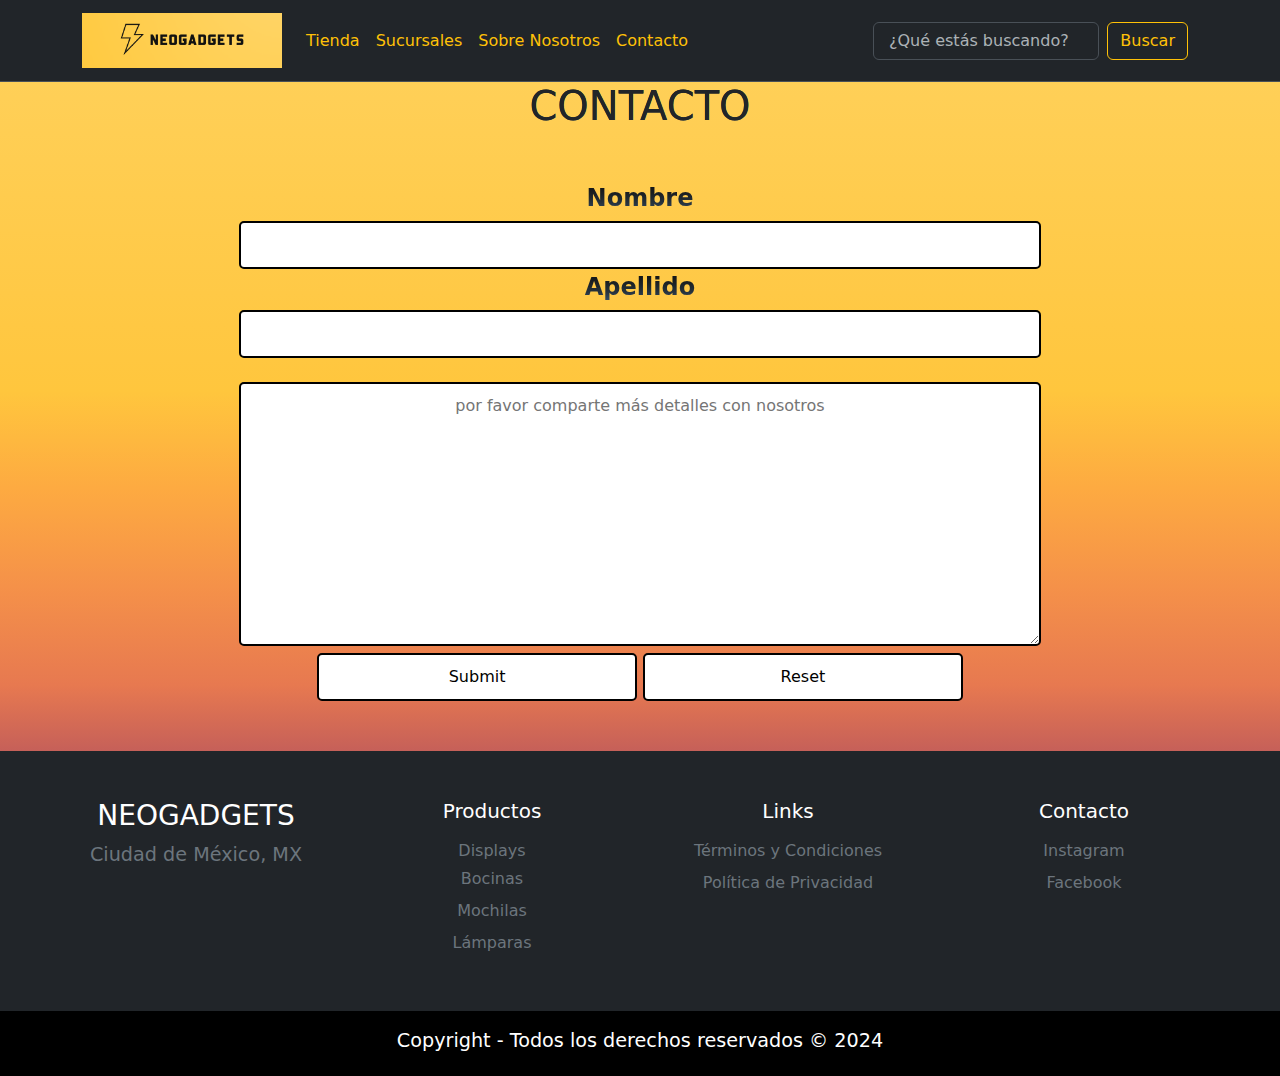
<file: html/Contacto.html>
<!DOCTYPE html>
<html lang="en">
<head>
    <meta charset="UTF-8">
    <meta name="viewport" content="width=device-width, initial-scale=1.0">
    <!--Etiquetas meta SEO-->
    <meta name="description" content="Ponte en contacto con nosotros. ¡Queremos escucharte!">
    <meta name="keywords" content="formulario, envío gratis, contacto">
    <!--Css linkeado-->
    <link rel="stylesheet" href="../css/style.css">
    <link rel="stylesheet" href="../css/backup.css">
<!--Título-->
    <title>Contacto: Atención 24/7, te responderemos pronto</title>
<!--Head-->
</head>
<!--Body-->
<body>
    <!--Barra de navegación-->
    <nav class="navbar navbar-expand-lg bg-dark border-bottom border-body" data-bs-theme="dark">
        <div class="container">
          <a class="navbar-brand" href="../index.html"><img src="../img/logo-oficial.png" alt="Logo de la empresa" width="200px"></a>
          <button class="navbar-toggler" type="button" data-bs-toggle="collapse" data-bs-target="#navbarSupportedContent" aria-controls="navbarSupportedContent" aria-expanded="false" aria-label="Toggle navigation">
            <span class="navbar-toggler-icon"></span>
          </button>
          <div class="collapse navbar-collapse" id="navbarSupportedContent">
            <ul class="navbar-nav me-auto mb-2 mb-lg-0">
              <li class="nav-item">
                <a class="nav-link link-warning" aria-current="page" href="./Tienda.html">Tienda</a>
              </li>
              <li class="nav-item">
                <a class="nav-link link-warning" aria-current="page" href="./Sucursales.html">Sucursales</a>
              </li>
              <li class="nav-item">
                <a class="nav-link link-warning" aria-current="page" href="./SobreNosotros.html">Sobre Nosotros</a>
              </li>
              <li class="nav-item">
                <a class="nav-link link-warning" aria-current="page" href="./Contacto.html">Contacto</a>
              </li>
            </ul>
            <form class="d-flex" role="search">
              <input class="form-control me-2" type="search" placeholder="¿Qué estás buscando?" aria-label="Buscar">
              <button class="btn btn-outline-warning" type="submit">Buscar</button>
            </form>
          </div>
        </div>
      </nav>
      <!--Título H1-->
      <h1 class="h1-paginas">Contacto</h1>
<!--Contenido Principal-->
    <main class="mb-2-lg-4" id="FormularioDeContacto">
    <div class="container-fluid" id="ContainerContacto">
        <form id="ContenidoFormulario">
            <label for="name">Nombre</label>
            <input type="text" id="name" class="container-fluid">
            
            <label for="last name">Apellido</label>
            <input type="text" id="last name" class="container-fluid">
            
            <label for="MESSAGE"></label>
            <textarea class="container-fluid" name="" id="" cols="30" rows="10" placeholder="por favor comparte más detalles con nosotros"></textarea>
            
            <input class="btnformulario" type="submit">
            <input class="btnformulario" type="reset">
            
                </form>

    </div>
</main>



<!--Footer-->
    <footer>
        <div class="container-fluid">
            <div class="row p-5  bg-dark text-white">
                <div class="col-xs-12 col-md-6 col-lg-3">
                    <p class="h3">NEOGADGETS</p>
                    <p class="text-secondary">Ciudad de México, MX</p>
                </div>
                <div class="col-xs-12 col-md-6 col-lg-3" id="TextoFooter">
                    <p class="h5 mb-3">Productos</p>
                    <div class="mb-1">
                        <a class="text-secondary text-decoration-none" href="">Displays</a>
                    </div>
                    <div class="mb-2">
                        <a class="text-secondary text-decoration-none" href="">Bocinas</a>
                    </div>
                    <div class="mb-2">
                        <a class="text-secondary text-decoration-none" href="">Mochilas</a>
                    </div>
                    <div class="mb-2">
                        <a class="text-secondary text-decoration-none" href=""> Lámparas</a>
                    </div>
                </div>
                <div class=" col-xs-12 col-md-6 col-lg-3" id="TextoFooter">
                    <p class="h5 mb-3" >Links</p>
                    <div class="mb-2">
                        <a class="text-secondary text-decoration-none" href="">Términos y Condiciones</a>
                    </div>
                    <div class="mb-2">
                        <a class="text-secondary text-decoration-none" href="">Política de Privacidad</a>
                    </div>
                </div>
                <div class="col-xs-12 col-md-6 col-lg-3" id="TextoFooter">
                    <p class="h5 mb-3">Contacto</p>
                <div class="mb-2">
                    <a class="text-secondary text-decoration-none" href="">Instagram</a>
                </div>
                <div class="mb-2">
                    <a class="text-secondary text-decoration-none" href="">Facebook</a>
                </div>
                </div>
            </div>
            <div class="col-xs-12 pt-3 pb-1">
                <p class="text-white text-center">Copyright - Todos los derechos reservados © 2024</p>
            </div>
        </div>
    </footer>
      <!--Boostrap linkeado-->
    <link href="https://cdn.jsdelivr.net/npm/bootstrap@5.3.3/dist/css/bootstrap.min.css" rel="stylesheet" integrity="sha384-QWTKZyjpPEjISv5WaRU9OFeRpok6YctnYmDr5pNlyT2bRjXh0JMhjY6hW+ALEwIH" crossorigin="anonymous">
<!--Boostrap links-->
    <script src="https://cdn.jsdelivr.net/npm/bootstrap@5.3.3/dist/js/bootstrap.min.js" integrity="sha384-0pUGZvbkm6XF6gxjEnlmuGrJXVbNuzT9qBBavbLwCsOGabYfZo0T0to5eqruptLy" crossorigin="anonymous"></script>
    <script src="https://cdn.jsdelivr.net/npm/bootstrap@5.3.3/dist/js/bootstrap.bundle.min.js" integrity="sha384-YvpcrYf0tY3lHB60NNkmXc5s9fDVZLESaAA55NDzOxhy9GkcIdslK1eN7N6jIeHz" crossorigin="anonymous"></script>
</body>
</html>
</file>
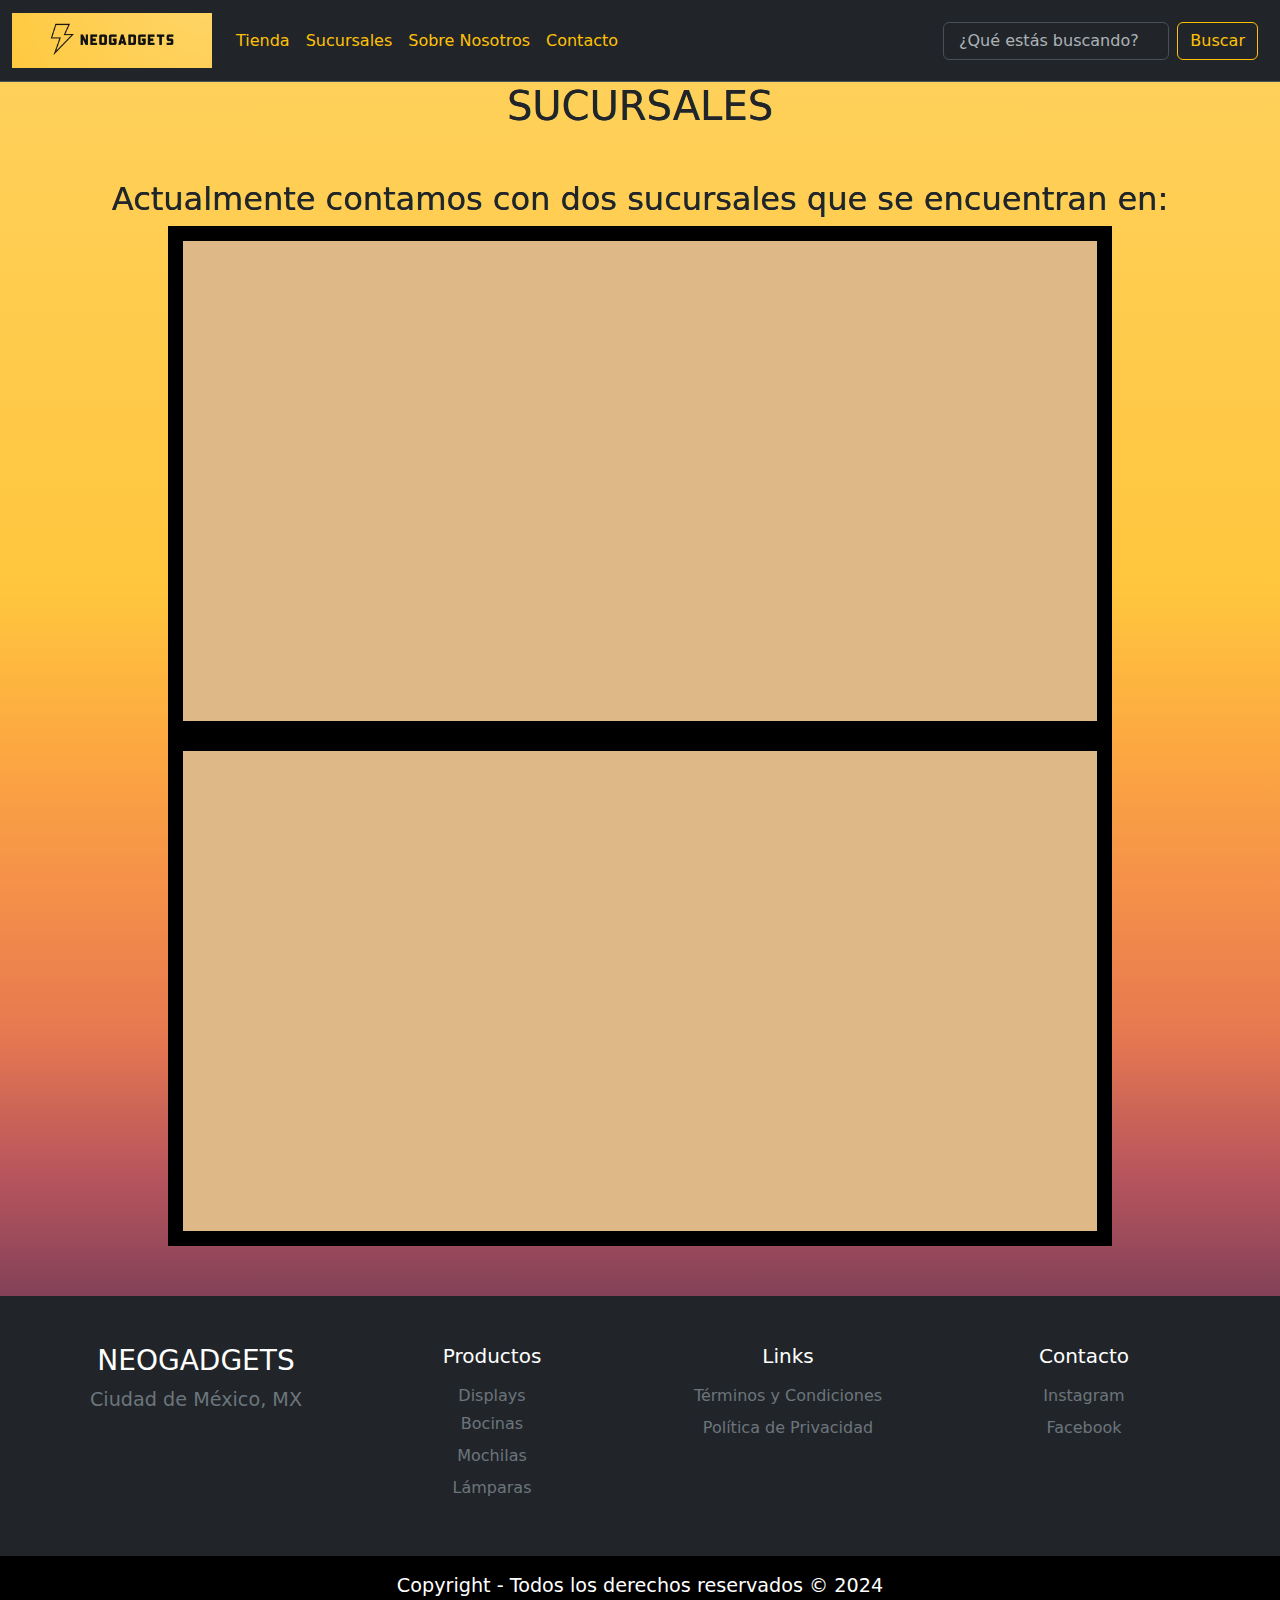
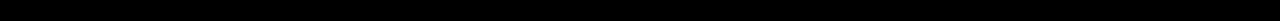
<file: html/Sucursales.html>
<!DOCTYPE html>
<html lang="en">
<head>
    <meta charset="UTF-8">
    <meta name="viewport" content="width=device-width, initial-scale=1.0">
    <!--Etiquetas meta SEO-->
    <meta name="description" content="Estamos trabajando fuertemente para estar cada vez más cerca de ti, por esto mismo, ofrecemos envío gratis en cualquier compra">
    <meta name="keywords" content="sucursales, envío gratis, cerca de mí">
    <!--Css linkeado-->
    <link rel="stylesheet" href="../css/style.css">
    <link rel="stylesheet" href="../css/backup.css">
    <!--Título-->
    <title>Sucursales: Trabajamos para estar lo más cerca de ti</title>
<!--Head-->
</head>
<!--Body-->
<body>
    <!--Barra de navegación-->
    <nav class="navbar navbar-expand-lg bg-dark border-bottom border-body" data-bs-theme="dark">
        <div class="container-fluid">
          <a class="navbar-brand" href="../index.html"><img src="../img/logo-oficial.png" alt="Logo de la empresa" width="200px"></a>
          <button class="navbar-toggler" type="button" data-bs-toggle="collapse" data-bs-target="#navbarSupportedContent" aria-controls="navbarSupportedContent" aria-expanded="false" aria-label="Toggle navigation">
            <span class="navbar-toggler-icon"></span>
          </button>
          <div class="collapse navbar-collapse" id="navbarSupportedContent">
            <ul class="navbar-nav me-auto mb-2 mb-lg-0">
              <li class="nav-item">
                <a class="nav-link link-warning" aria-current="page" href="./Tienda.html">Tienda</a>
              </li>
              <li class="nav-item">
                <a class="nav-link link-warning" aria-current="page" href="./Sucursales.html">Sucursales</a>
              </li>
              <li class="nav-item">
                <a class="nav-link link-warning" aria-current="page" href="./SobreNosotros.html">Sobre Nosotros</a>
              </li>
              <li class="nav-item">
                <a class="nav-link link-warning" aria-current="page" href="./Contacto.html">Contacto</a>
              </li>
            </ul>
            <form class="d-flex" role="search">
              <input class="form-control me-2" type="search" placeholder="¿Qué estás buscando?" aria-label="Buscar">
              <button class="btn btn-outline-warning" type="submit">Buscar</button>
            </form>
          </div>
        </div>
      </nav>
      <!--Título H1-->
      <h1 class="h1-paginas">Sucursales</h1>
<!--Contenido Principal-->
    <main>
<h2 class="container">Actualmente contamos con dos sucursales que se encuentran en:</h2>

<div class="container-fluid lg-6-sm-12-md-6 grid-layout">
<iframe class="SucursalesMapas container-fluid" src="https://www.google.com/maps/embed?pb=!1m14!1m8!1m3!1d15056.021060231878!2d-99.1214196!3d19.3689247!3m2!1i1024!2i768!4f13.1!3m3!1m2!1s0x85d1fdd5ff605b6b%3A0xe5db4d710156fe7b!2sPortal%20Churubusco!5e0!3m2!1ses!2smx!4v1711253089209!5m2!1ses!2smx" width="600" height="450" style="border:0;" allowfullscreen="" loading="lazy" referrerpolicy="no-referrer-when-downgrade"></iframe>
</div>

<div class="container-fluid lg-2-sm-12-md-6 grid-layout">
<iframe class="SucursalesMapas container-fluid" src="https://www.google.com/maps/embed?pb=!1m18!1m12!1m3!1d3763.4331142575156!2d-99.17750052405863!3d19.393683741921105!2m3!1f0!2f0!3f0!3m2!1i1024!2i768!4f13.1!3m3!1m2!1s0x85d1ff718f4416e1%3A0x6e35698f0852629c!2sWorld%20Trade%20Center%20Ciudad%20de%20M%C3%A9xico!5e0!3m2!1ses!2smx!4v1711253151871!5m2!1ses!2smx" width="600" height="450" style="border:0;" allowfullscreen="" loading="lazy" referrerpolicy="no-referrer-when-downgrade"></iframe>
</div>
</main>


<!--Footer-->
    <footer>
        <div class="container-fluid">
            <div class="row p-5  bg-dark text-white">
                <div class="col-xs-12 col-md-6 col-lg-3">
                    <p class="h3">NEOGADGETS</p>
                    <p class="text-secondary">Ciudad de México, MX</p>
                </div>
                <div class="col-xs-12 col-md-6 col-lg-3" id="TextoFooter">
                    <p class="h5 mb-3">Productos</p>
                    <div class="mb-1">
                        <a class="text-secondary text-decoration-none" href="">Displays</a>
                    </div>
                    <div class="mb-2">
                        <a class="text-secondary text-decoration-none" href="">Bocinas</a>
                    </div>
                    <div class="mb-2">
                        <a class="text-secondary text-decoration-none" href="">Mochilas</a>
                    </div>
                    <div class="mb-2">
                        <a class="text-secondary text-decoration-none" href=""> Lámparas</a>
                    </div>
                </div>
                <div class=" col-xs-12 col-md-6 col-lg-3" id="TextoFooter">
                    <p class="h5 mb-3" >Links</p>
                    <div class="mb-2">
                        <a class="text-secondary text-decoration-none" href="">Términos y Condiciones</a>
                    </div>
                    <div class="mb-2">
                        <a class="text-secondary text-decoration-none" href="">Política de Privacidad</a>
                    </div>
                </div>
                <div class="col-xs-12 col-md-6 col-lg-3" id="TextoFooter">
                    <p class="h5 mb-3">Contacto</p>
                <div class="mb-2">
                    <a class="text-secondary text-decoration-none" href="">Instagram</a>
                </div>
                <div class="mb-2">
                    <a class="text-secondary text-decoration-none" href="">Facebook</a>
                </div>
                </div>
            </div>
            <div class="col-xs-12 pt-3 pb-1">
                <p class="text-white text-center">Copyright - Todos los derechos reservados © 2024</p>
            </div>
        </div>
    </footer>
      
    <!--Boostrap linkeado-->
    <link href="https://cdn.jsdelivr.net/npm/bootstrap@5.3.3/dist/css/bootstrap.min.css" rel="stylesheet" integrity="sha384-QWTKZyjpPEjISv5WaRU9OFeRpok6YctnYmDr5pNlyT2bRjXh0JMhjY6hW+ALEwIH" crossorigin="anonymous">
<!--Boostrap links-->
    <script src="https://cdn.jsdelivr.net/npm/bootstrap@5.3.3/dist/js/bootstrap.min.js" integrity="sha384-0pUGZvbkm6XF6gxjEnlmuGrJXVbNuzT9qBBavbLwCsOGabYfZo0T0to5eqruptLy" crossorigin="anonymous"></script>
    <script src="https://cdn.jsdelivr.net/npm/bootstrap@5.3.3/dist/js/bootstrap.bundle.min.js" integrity="sha384-YvpcrYf0tY3lHB60NNkmXc5s9fDVZLESaAA55NDzOxhy9GkcIdslK1eN7N6jIeHz" crossorigin="anonymous"></script>
</body>
</html>
</file>
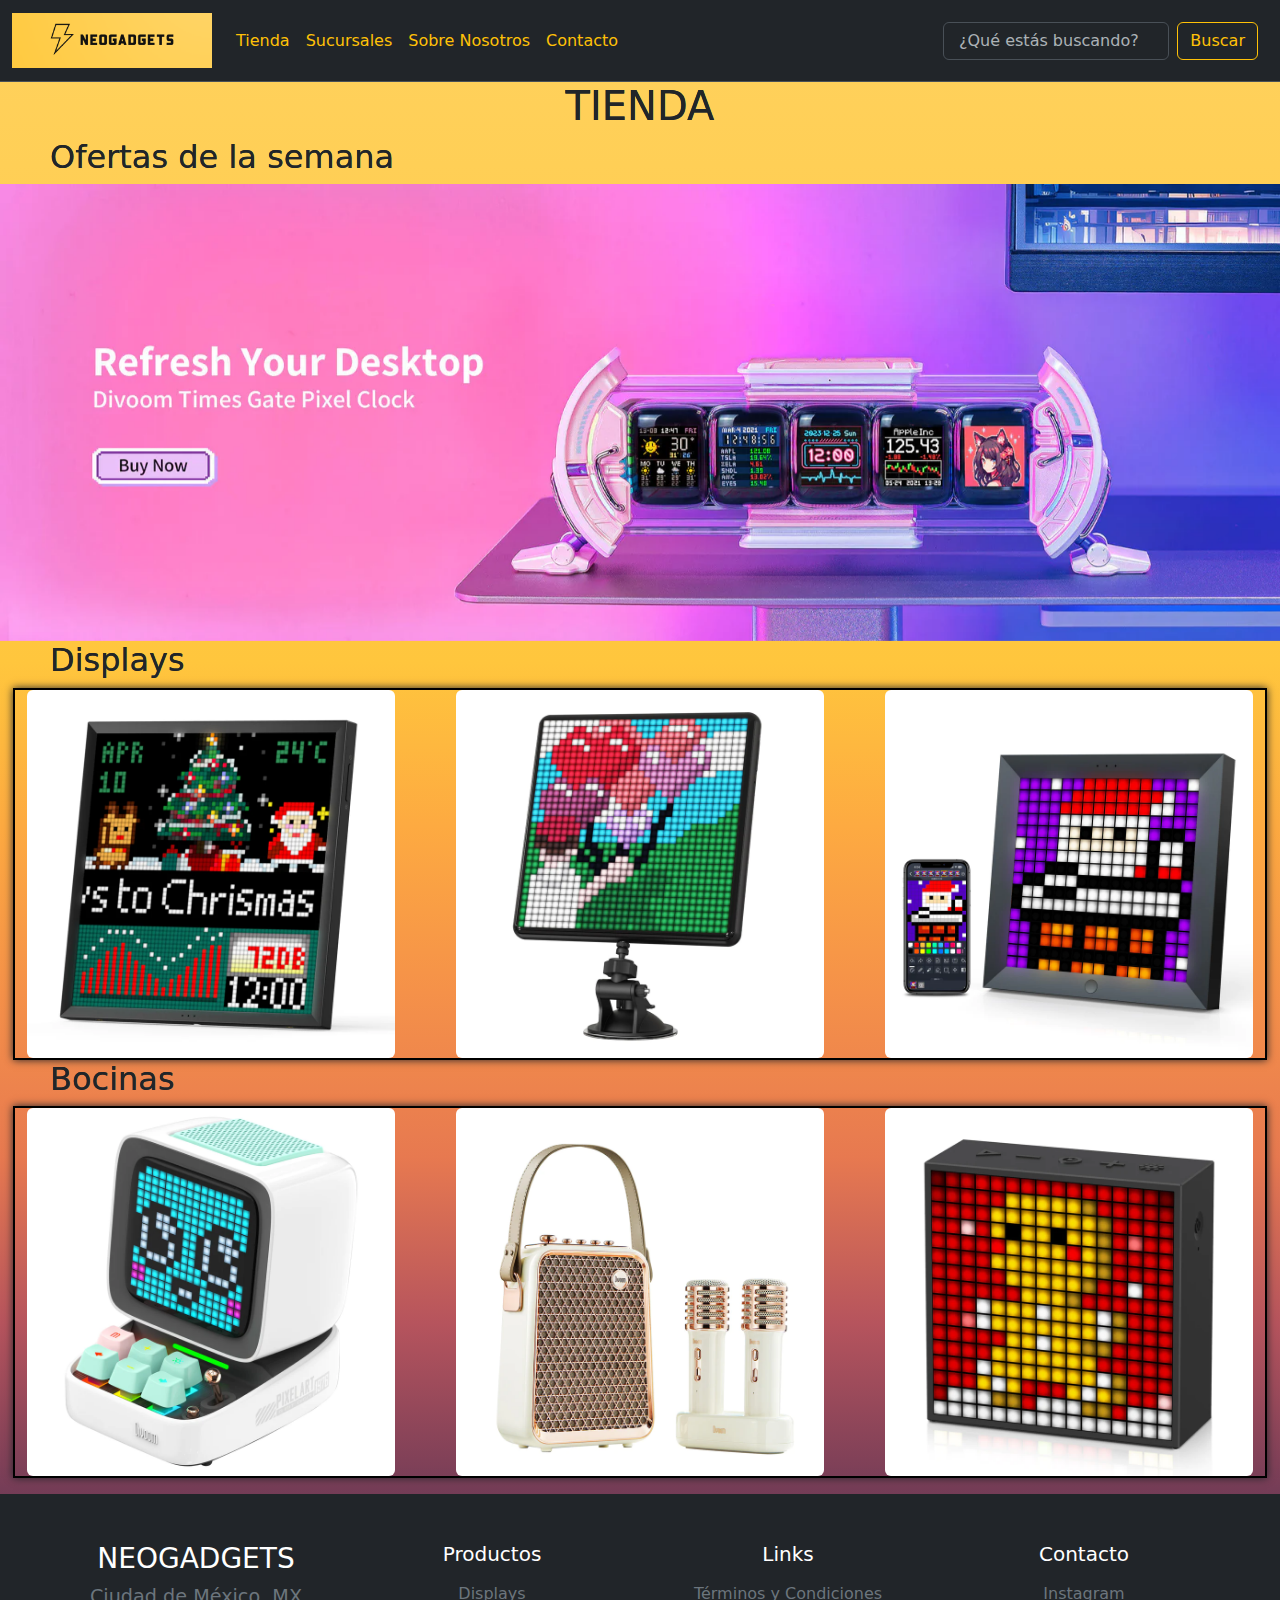
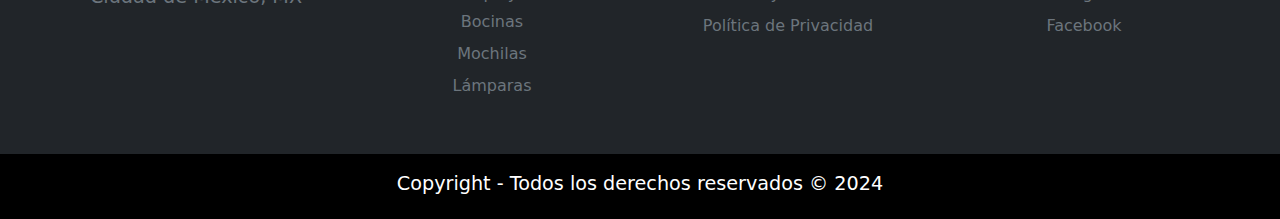
<file: html/Tienda.html>
<!DOCTYPE html>
<html lang="en">
<head>
    <meta charset="UTF-8">
    <meta name="viewport" content="width=device-width, initial-scale=1.0">
    <!--Etiquetas meta SEO-->
    <meta name="description" content="Tenemos lo que estás buscando. Los mejores gadgets recién llegados a nuestra tienda en línea">
    <meta name="keywords" content="displays, bocinas, envío gratis">
    <!--Css linkeado-->
    <link rel="stylesheet" href="../css/style.css">
    <link rel="stylesheet" href="../css/backup.css">
    <!--Título-->
    <title>Tienda: ¡Descubre la tienda de gadgets más grande de Latinoamérica!



    </title>
<!--Head-->
</head>
<!--Body-->
<body>
    <!--Barra de navegación-->
    <nav class="navbar navbar-expand-lg bg-dark border-bottom border-body" data-bs-theme="dark">
        <div class="container-fluid">
          <a class="navbar-brand" href="../index.html"><img src="../img/logo-oficial.png" alt="Logo de la empresa" width="200px"></a>
          <button class="navbar-toggler" type="button" data-bs-toggle="collapse" data-bs-target="#navbarSupportedContent" aria-controls="navbarSupportedContent" aria-expanded="false" aria-label="Toggle navigation">
            <span class="navbar-toggler-icon"></span>
          </button>
          <div class="collapse navbar-collapse" id="navbarSupportedContent">
            <ul class="navbar-nav me-auto mb-2 mb-lg-0">
              <li class="nav-item">
                <a class="nav-link link-warning" aria-current="page" href="./Tienda.html">Tienda</a>
              </li>
              <li class="nav-item">
                <a class="nav-link link-warning" aria-current="page" href="./Sucursales.html">Sucursales</a>
              </li>
              <li class="nav-item">
                <a class="nav-link link-warning" aria-current="page" href="./SobreNosotros.html">Sobre Nosotros</a>
              </li>
              <li class="nav-item">
                <a class="nav-link link-warning" aria-current="page" href="./Contacto.html">Contacto</a>
              </li>
            </ul>
            <form class="d-flex" role="search">
              <input class="form-control me-2" type="search" placeholder="¿Qué estás buscando?" aria-label="Buscar">
              <button class="btn btn-outline-warning" type="submit">Buscar</button>
            </form>
          </div>
        </div>
      </nav>
      <!--Título H1-->
      <h1 class="h1-paginas">Tienda</h1>

    <!--Css Estilos-->

<!--Contenido Principal-->
<h2>Ofertas de la semana</h2>
<div id="carouselExampleSlidesOnly" class="carousel slide" data-bs-ride="carousel">
    <div class="carousel-inner">
      <div class="carousel-item active">
        <img src="../img/Carrusel1.png" class="d-block w-100" alt="imagen de carrusel 1">
      </div>
      <div class="carousel-item">
        <img src="../img/Carrusel2.png" class="d-block w-100" alt="imagen de carrusel 2">
      </div>
      <div class="carousel-item">
        <img src="../img/carrusel3.png" class="d-block w-100" alt="imagen de carrusel 3">
      </div>
    </div>
    <h2>Displays</h2>
  </div>
  <div class="container-fluid" id="ContainersTienda">  
    <div>
        <img src="../img/imagen1.jpg" class="rounded float-start" alt="..." width="30%">
<img src="../img/imagen 2.jpg" class="rounded float-end" alt="..." width="30%">
    </div>
    <div class="text-center">
        <img src="../img/imagen3.jpg" class="rounded" alt="..." width="30%">
      </div>
    </div>
      <h2>Bocinas</h2>
  </div>
  <div class="container-fluid" id="ContainersTienda">
    <div class="galeria2">
        <img src="../img/imagen4.jpg" class="rounded float-start img-fluid" alt="..." width="30%">
<img src="../img/imagen5.jpg" class="rounded float-end" alt="..." width="30%">
    </div>
    <div class="text-center">
        <img src="../img/imagen6.jpg" class="rounded" alt="..." width="30%">
    </div>
    </div>
    <div><h4 class="espacio"></h4><p></p></div>


<!--Footer-->
    <footer>
        <div class="container-fluid">
            <div class="row p-5  bg-dark text-white">
                <div class="col-xs-12 col-md-6 col-lg-3">
                    <p class="h3">NEOGADGETS</p>
                    <p class="text-secondary">Ciudad de México, MX</p>
                </div>
                <div class="col-xs-12 col-md-6 col-lg-3" id="TextoFooter">
                    <p class="h5 mb-3">Productos</p>
                    <div class="mb-1">
                        <a class="text-secondary text-decoration-none" href="">Displays</a>
                    </div>
                    <div class="mb-2">
                        <a class="text-secondary text-decoration-none" href="">Bocinas</a>
                    </div>
                    <div class="mb-2">
                        <a class="text-secondary text-decoration-none" href="">Mochilas</a>
                    </div>
                    <div class="mb-2">
                        <a class="text-secondary text-decoration-none" href=""> Lámparas</a>
                    </div>
                </div>
                <div class=" col-xs-12 col-md-6 col-lg-3" id="TextoFooter">
                    <p class="h5 mb-3" >Links</p>
                    <div class="mb-2">
                        <a class="text-secondary text-decoration-none" href="">Términos y Condiciones</a>
                    </div>
                    <div class="mb-2">
                        <a class="text-secondary text-decoration-none" href="">Política de Privacidad</a>
                    </div>
                </div>
                <div class="col-xs-12 col-md-6 col-lg-3" id="TextoFooter">
                    <p class="h5 mb-3">Contacto</p>
                <div class="mb-2">
                    <a class="text-secondary text-decoration-none" href="">Instagram</a>
                </div>
                <div class="mb-2">
                    <a class="text-secondary text-decoration-none" href="">Facebook</a>
                </div>
                </div>
            </div>
            <div class="col-xs-12 pt-3 pb-1">
                <p class="text-white text-center">Copyright - Todos los derechos reservados © 2024</p>
            </div>
        </div>
    </footer>
      <!--Boostrap linkeado-->
    <link href="https://cdn.jsdelivr.net/npm/bootstrap@5.3.3/dist/css/bootstrap.min.css" rel="stylesheet" integrity="sha384-QWTKZyjpPEjISv5WaRU9OFeRpok6YctnYmDr5pNlyT2bRjXh0JMhjY6hW+ALEwIH" crossorigin="anonymous">
<!--Boostrap links-->
<script src="https://cdn.jsdelivr.net/npm/bootstrap@5.3.3/dist/js/bootstrap.min.js" integrity="sha384-0pUGZvbkm6XF6gxjEnlmuGrJXVbNuzT9qBBavbLwCsOGabYfZo0T0to5eqruptLy" crossorigin="anonymous"></script>
<script src="https://cdn.jsdelivr.net/npm/bootstrap@5.3.3/dist/js/bootstrap.bundle.min.js" integrity="sha384-YvpcrYf0tY3lHB60NNkmXc5s9fDVZLESaAA55NDzOxhy9GkcIdslK1eN7N6jIeHz" crossorigin="anonymous"></script>
</body>
</html>
</file>
<file: css/style.css>
* {
  padding: 0;
  margin: 0;
  box-sizing: border-box;
}

h1 {
  text-align: center;
  text-transform: uppercase;
  margin: 15px;
  text-decoration: none;
  font-weight: bolder;
  font-size: clamp(2em, 5vw, 5em);
  background-image: linear-gradient(to bottom, #080909, #0e1011, #131616, #171a1c, #1b1f21, #1e252a, #222c33, #27323d, #2b3c4d, #30465e, #35516f, #3b5b81);
  -webkit-background-clip: text;
  background-clip: text;
  color: transparent;
}

body {
  background-image: linear-gradient(to top, #111111, #3a2a3b, #763d57, #b6545d, #e77950, #f59149, #fdaa41, #ffc63d, #ffc946, #ffcc4e, #ffcf56, #ffd25e);
}

footer {
  background-color: black;
  color: white;
  max-height: 10%;
}

form {
  margin-top: 20px;
}

label {
  display: block;
  font-weight: bold;
  margin-bottom: 5px;
  color: black;
  font-size: 24px;
  text-align: center;
  background-image: linear-gradient(to bottom, #080909, #0e1011, #131616, #171a1c, #1b1f21, #1e252a, #222c33, #27323d, #2b3c4d, #30465e, #35516f, #3b5b81);
  -webkit-background-clip: text;
  background-clip: text;
  color: transparent;
}

input,
textarea {
  min-width: 40%;
  padding: 10px;
  border: 2px solid black;
  border-radius: 5px;
  font-size: 14px;
  margin: bottom 10px;
  text-align: center;
  background-color: white;
}

main {
  text-align: center;
  margin: 50px;
}

h2 {
  text-decoration: solid;
  font-weight: bolder;
  font-size: clamp(2em, 2vw, 2em);
  margin: 50px;
  background-image: linear-gradient(to bottom, #080909, #0e1011, #131616, #171a1c, #1b1f21, #1e252a, #222c33, #27323d, #2b3c4d, #30465e, #35516f, #3b5b81);
  -webkit-background-clip: text;
  background-clip: text;
  color: transparent;
}

h3 {
  text-align: center;
  margin: 15px;
  text-decoration: solid;
  font-weight: bolder;
  font-size: clamp(2em, 2vw, 2em);
  background-image: linear-gradient(to bottom, #080909, #0e1011, #131616, #171a1c, #1b1f21, #1e252a, #222c33, #27323d, #2b3c4d, #30465e, #35516f, #3b5b81);
  -webkit-background-clip: text;
  background-clip: text;
  color: transparent;
}

p {
  text-align: center;
  margin: 15px;
  text-decoration: solid;
  font-weight: normal;
  font-size: clamp(1.2em, 1.2vw, 1.2em);
  text-align: center;
}

/*# sourceMappingURL=style.css.map */
</file>
<file: css/backup.css>
* {
    padding: 0;
    margin: 0;
    box-sizing: border-box;
  }


#ContainersTienda{
    box-shadow: 0 0 8px;
    width: 98%;
    border: 2px solid black;
    animation-name: background-move;
    animation-iteration-count:infinite;
    animation-duration: 6s;
    animation-timing-function: linear;
    animation-delay: 1s;
}

@keyframes background-move {
    0%{
        box-shadow: 2px -2px 5px yellow;
        background-color: lightblue;
    }
    25%{
        box-shadow:2px 2px 5px red;
        background-color: lightgoldenrodyellow;
    }
    50%{
        box-shadow: -2px 2px 5px blue;
        background-color: #e152a9;
    }
    100%{
        box-shadow: -2px -2px 5px green;
        background-color: coral;
    }
}

#galeria .col-lg-4 {
    padding: 25px;
    margin: 0 !important;
}

#galeria img{
    width: 100%;
    height: 350px;
}

#galeria img:hover{
    border: 2px solid goldenrod;
    }

    .--container{
        text-align: center;
        margin: 15px;
    text-decoration: solid;
    font-weight: normal;
    font-size: clamp(1.2em, 1.2vw, 1.2em);
    }

    #TextoFooter{
        text-align: center;
    }
    
    .d-flex{
        margin: 10px;
    }

    .grid-layout{
        display: grid;
        background-color: burlywood;
        border: 15px solid black;
        min-width: 50%;
        max-width: 80%;
        padding: 15px;
        text-align: center;
    }

    @media(max-width:500px){
        body{
    background-color: rgba(253, 199, 73, 0.837);
        }
        }

        #ContainerContacto{
            min-width: 70%;
            max-width: 70%;
        }
        /* Estilos para dispositivos no móviles (PC) */
@media only screen and (min-width: 1430px) {
    .nav-link:hover {
      transform: scale(1.2);
      transition: transform 250ms;
    }
  }

  @media only screen and (min-width: 1430px) {
    .navbar-brand:hover {
      transform: scale(1.2);
      transition: transform 500ms;
    }
  }

        .rounded:hover{
            transform: scale(1.1);
            transition: transform 500ms;
        }

        #imgSobreNosotros:hover{
            transform: scale(1.1);
            transition: transform 250ms;
        }
</file>
